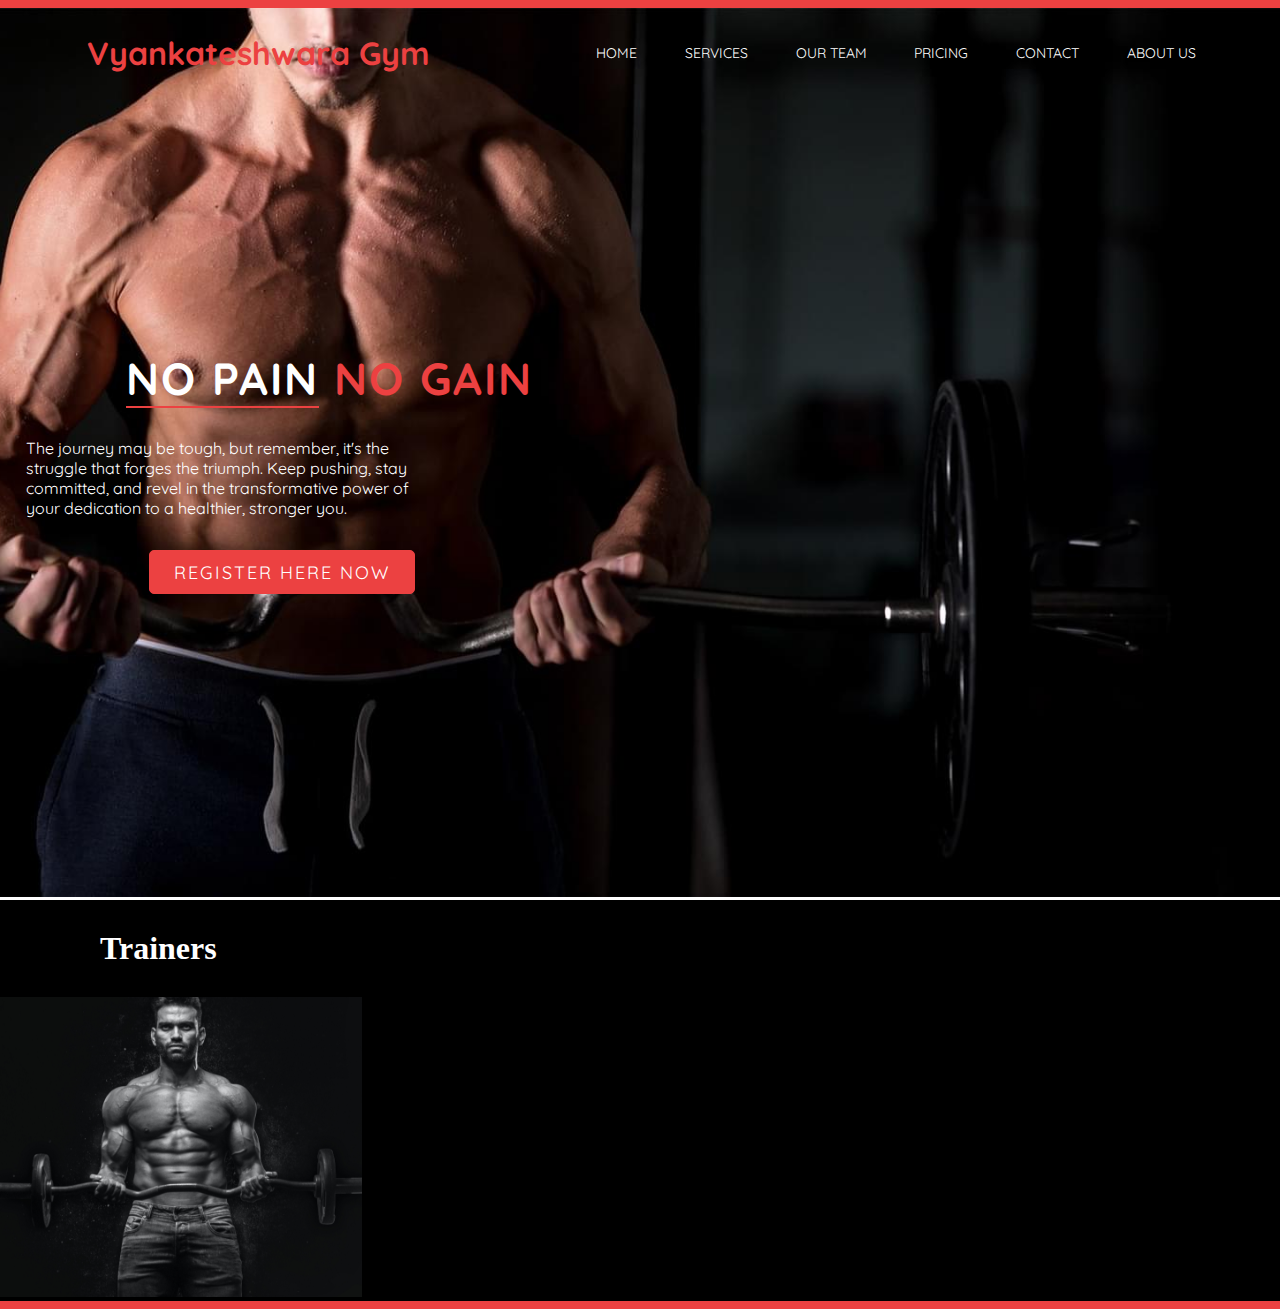
<file: index.html>
<!DOCTYPE html>
<html>
<head>
	<meta charset="utf-8">
	<meta name="viewport" content="width=device-width, initial-scale=1">
	<title>GYM To Train Your Fitness and Mind</title>
	<link rel="stylesheet" href="https://cdnjs.cloudflare.com/ajax/libs/font-awesome/6.0.0-beta3/css/all.min.css" integrity="sha512-Fo3rlrZj/k7ujTnHg4CGR2D7kSs0v4LLanw2qksYuRlEzO+tcaEPQogQ0KaoGN26/zrn20ImR1DfuLWnOo7aBA==" crossorigin="anonymous" referrerpolicy="no-referrer" />
	<link rel="stylesheet" type="text/css" href="style.css">
</head>
<style>
	header{
		background-image: url(img/img.jpg);
	}
</style>
<body>
	<header>
		<nav>
			<div class="logo"><i class="fas fa-dumbbell"></i><span> Vyankateshwara Gym</span></div>
			<ul>
				<a href="index2.html"><li>Home</li></a>				
				<a href="index2.html#Training"><li>Services</li></a>
				<a href="#Trainer"><li>Our Team</li></a>
				<a href="index2.html#Price"><li>Pricing</li></a>
				<a href="index2.html"#form><li>Contact</li></a>
				<a href="index2.html#About"><li>About Us</li></a>
			</ul>			
		</nav>
		<div class="header-container">
			<h1><span class="border-bottom">No Pain</span><span class="text-primary"> No Gain</span></h1>
			<p>The journey may be tough, but remember, it's the struggle that forges the triumph. Keep pushing, stay committed, and revel in the transformative power of your dedication to a healthier, stronger you.</p>
			<center><a href="GYM.html"><button class="btn btn-primary" ><i class="fas font-awesome"></i> Register Here Now</button></a></center>
		</div>		
	</header>
	<h1>Trainers</h1>
	<div class="Trainer" id="Trainer">
		<img src="img/team1.png">


	</div>
</body>
</html>
</file>
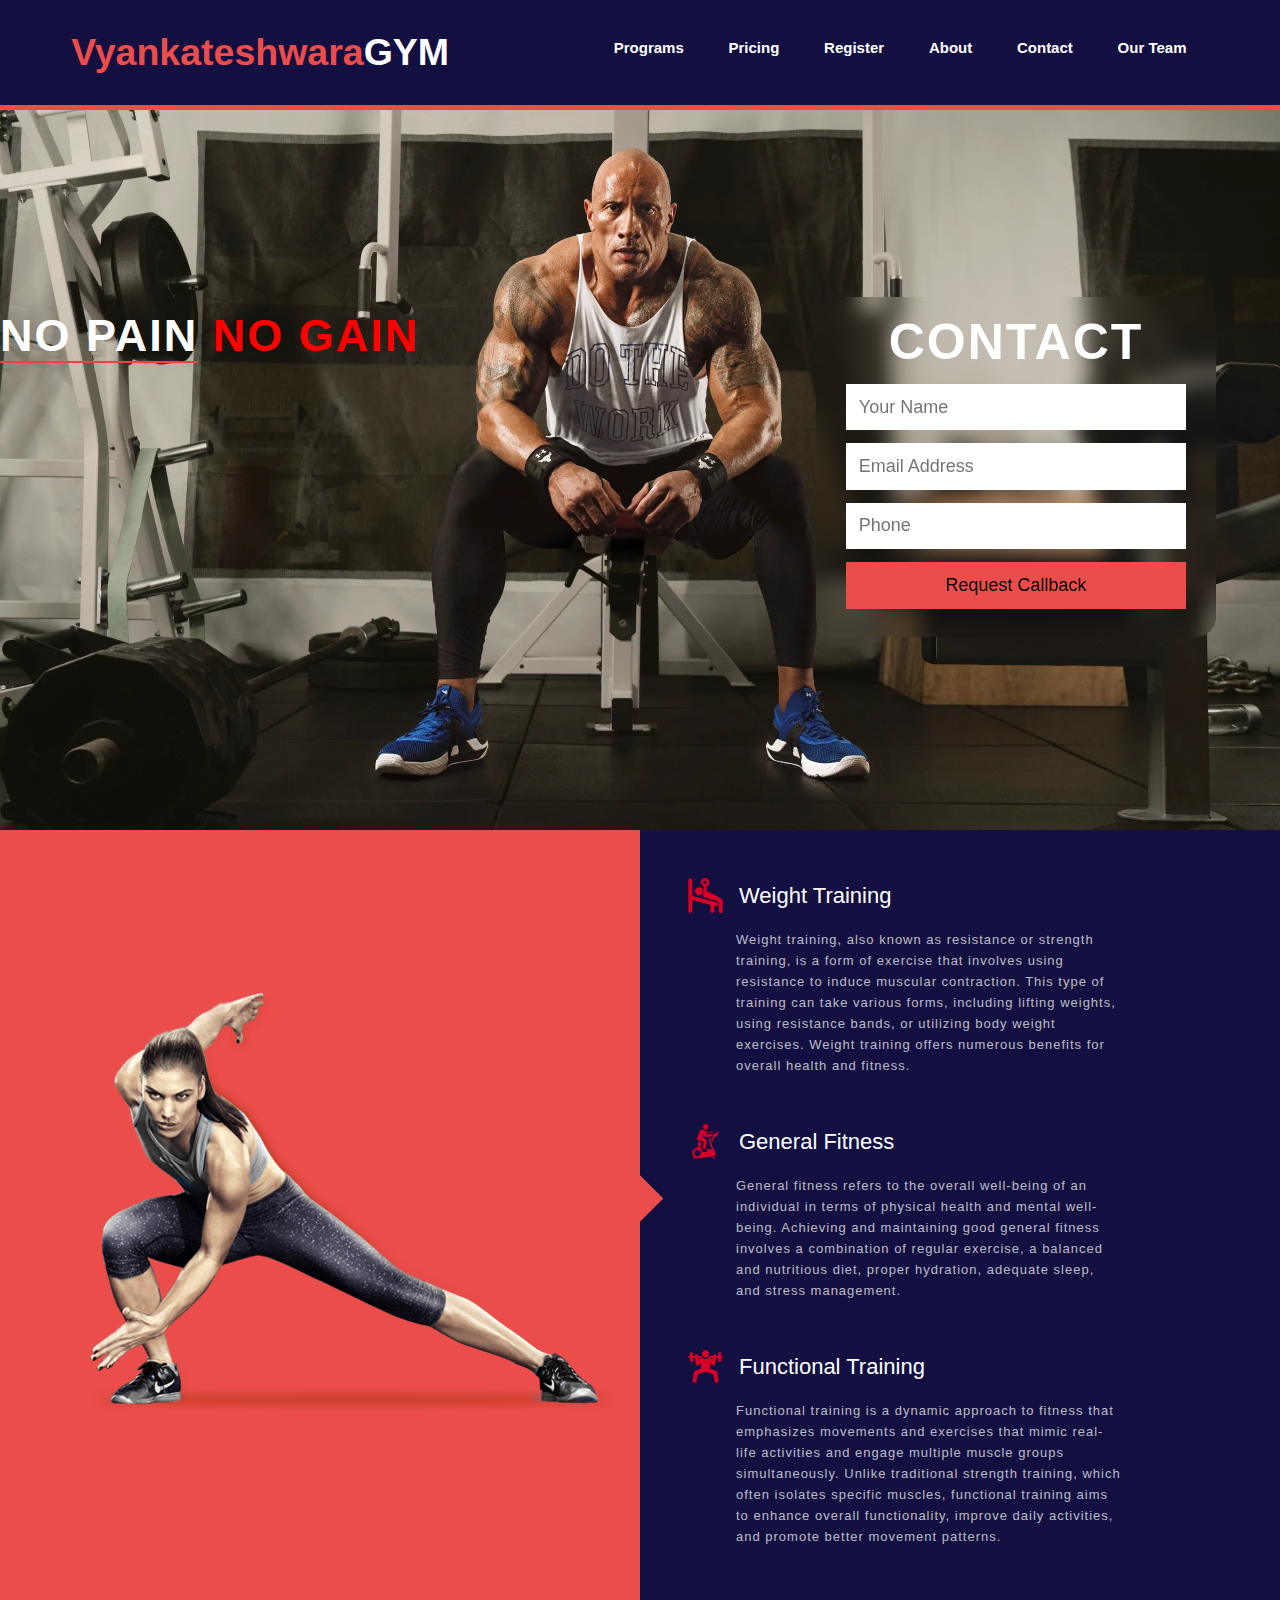
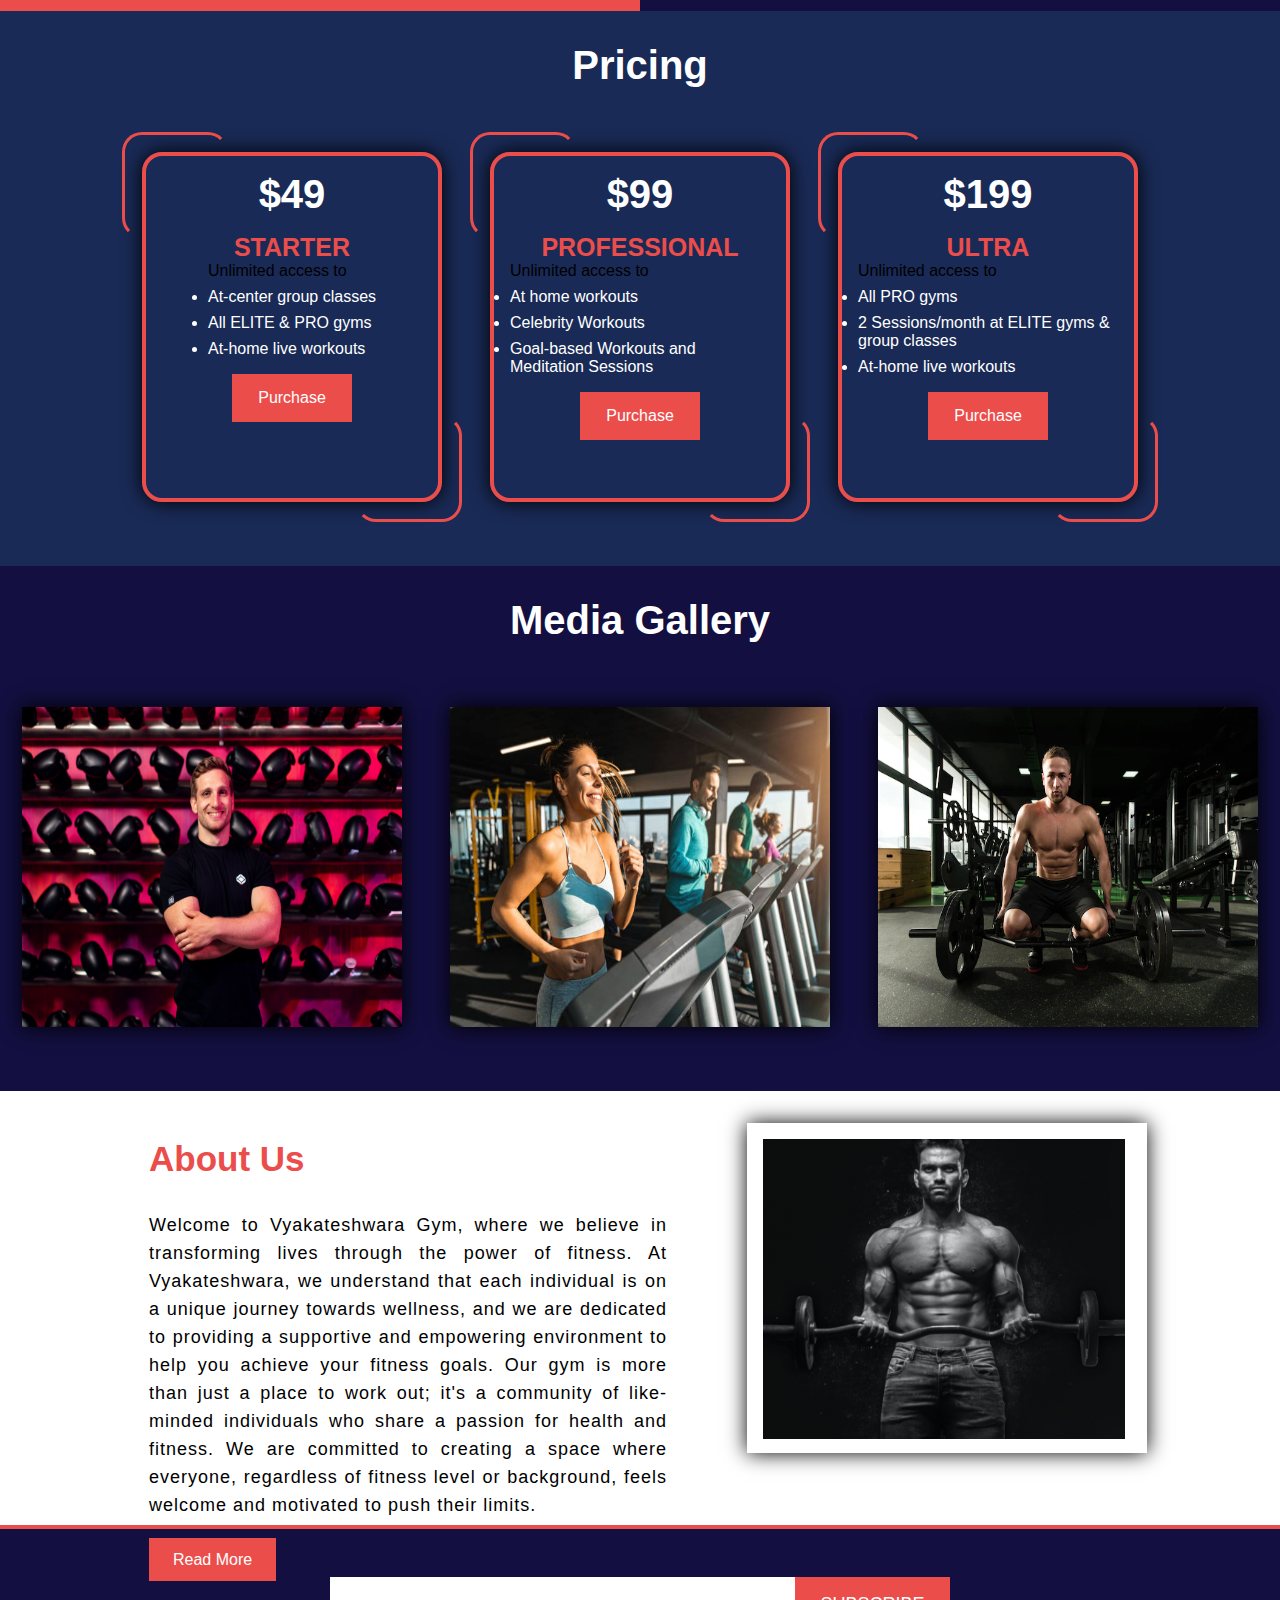
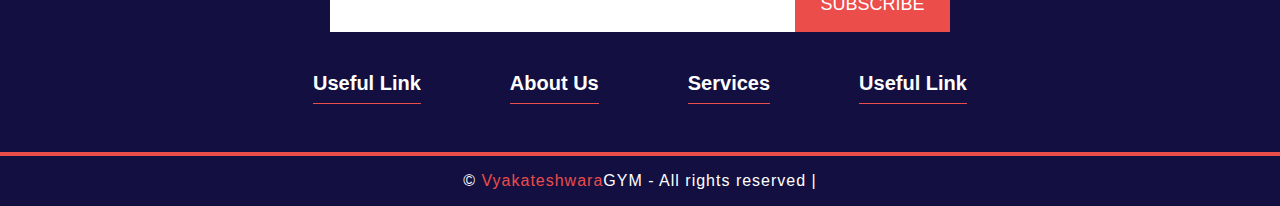
<file: index2.html>
<!DOCTYPE html>
<html>
<head>
	<meta charset="utf-8">
	<meta name="viewport" content="width=device-width, initial-scale=1">
	<title>Vyankateshwara Gym</title>
	<link rel="stylesheet" type="text/css" href="gymstyle.css.css">
</head>
<style>
	.container{
		display:flex;
	}
	.text{
		color: red;
	}
	
</style>
<body>
	
	<div class="header_sec">
		<div class="logo">
			<h2><span class="primary_color">Vyankateshwara</span>GYM</h2>
		</div>
		<ul class="nav_menu">
			<li><a href="#Training">Programs</a></li>
			<li><a href="#Price">Pricing</a></li>
			<li class="Register"><a href="index.html">Register</a></li>
			<li><a href="#About">About</a></li>
			<li><a href="#">Contact</a></li>
			<li><a href="index.html#Trainer">Our Team</a></li>
		</ul>
	</div>
	<div class="container">
	<div class="home_sec">
		
		<h1><span class="border-bottom">No Pain</span><span class="text"> No Gain</span></h1>
		<div class="home_form">
			
			<h2>Contact</h2>
			<form id="form">
				<input type="text"required placeholder="Your Name">
				<input type="email" required placeholder="Email Address">
				<input type="tel" pattern="[0-9]{10}" required placeholder="Phone">
				<button type="submit" value="submit" onclick=""><span>Request Callback</span></button>
			</form>
		</div>
	</div>
</div>
	<div class="services-sec">
		<div class="card-container">
			<img src="img/about-fitness-edited.png">
		</div>
		<div class="card-container" id="Training">
			<div class="service-card">
				<div class="card-title">
					<img src="img/weightlifter-silhouette-100x100.png">
					<h2>Weight Training</h2>
				</div>
				<p>Weight training, also known as resistance or strength training, is a form of exercise that involves using resistance to induce muscular contraction. This type of training can take various forms, including lifting weights, using resistance bands, or utilizing body weight exercises. Weight training offers numerous benefits for overall health and fitness.</p>
			</div>
			<div class="service-card">
				<div class="card-title">
					<img src="img/exercise-100x100.png">
					<h2>General Fitness</h2>
				</div>
				<p>General fitness refers to the overall well-being of an individual in terms of physical health and mental well-being. Achieving and maintaining good general fitness involves a combination of regular exercise, a balanced and nutritious diet, proper hydration, adequate sleep, and stress management. </p>
			</div>
			<div class="service-card">
				<div class="card-title">
					<img src="img/weightlifting-100x100.png">
					<h2>Functional Training</h2>
				</div>
				<p>Functional training is a dynamic approach to fitness that emphasizes movements and exercises that mimic real-life activities and engage multiple muscle groups simultaneously. Unlike traditional strength training, which often isolates specific muscles, functional training aims to enhance overall functionality, improve daily activities, and promote better movement patterns.</p>
			</div>		
		</div>
	</div>
	<div class="pricing-sec" id="Price">
		<h1 class="section-title">Pricing</h1>
		<div class="pricing-row">
			<div class="price-card">
				<h4>$49</h4>
				<h3 class="price-title">Starter</h3>
				<ul>
					Unlimited access to
					<li>At-center group classes</li>
					<li>All ELITE & PRO gyms</li>
					<li>At-home live workouts</li>
				</ul>
				<a href="#">Purchase</a>

			</div>
			<div class="price-card">
				<h4>$99</h4>
				<h3 class="price-title">Professional</h3>
				<ul>
					Unlimited access to
					<li>At home workouts</li>
					<li>Celebrity Workouts</li>
					<li>Goal-based Workouts and Meditation Sessions</li>
				</ul>
				<a href="#">Purchase</a>
			</div>
			<div class="price-card">
				<h4>$199</h4>
				<h3 class="price-title">Ultra</h3>
				<ul>
					Unlimited access to
					<li>All PRO gyms</li>
					<li>2 Sessions/month at ELITE gyms & group classes</li>
					<li>At-home live workouts</li>
				</ul>
				<a href="#">Purchase</a>
			</div>
		</div>
	</div>
	<div class="gallery-sec">
		<h1 class="section-title">Media Gallery</h1>
		<div class="gallery-row">
			<div class="gallery-card">
				<img src="img/blog1.png">
			</div>
			<div class="gallery-card">
				<img src="img/istockphoto-1089939832-612x612.jpg">
			</div>
			<div class="gallery-card">
				<img src="img/bodybuilder-performing-back-exercising-with-barbell-gym_600776-39427.webp">
			</div>			
		</div>		
	</div>
	<div class="about-sec">
		<div class="about-card" id="About">
			<h3>About Us</h3>
			<p>Welcome to Vyakateshwara Gym, where we believe in transforming lives through the power of fitness. At Vyakateshwara, we understand that each individual is on a unique journey towards wellness, and we are dedicated to providing a supportive and empowering environment to help you achieve your fitness goals.

				Our gym is more than just a place to work out; it's a community of like-minded individuals who share a passion for health and fitness. We are committed to creating a space where everyone, regardless of fitness level or background, feels welcome and motivated to push their limits.</p>
			<a href="#">Read More</a>
		</div>
		<div class="about-card">
			<img src="img/team1.png">
		</div>

	</div>
	<footer>
		<div class="subscribeForm">
			<input type="text">
			<button>Subscribe</button>
		</div>
		<div class="footer_nav">
			<div class="footer_menu">
				<h3>Useful Link</h3>
				<ul>
					
				</ul>
			</div>
			<div class="footer_menu">
				<h3>About Us</h3>
				<ul>
					
				</ul>
			</div>
			<div class="footer_menu">
				<h3>Services</h3>
				<ul>
					
				</ul>
			</div>
			<div class="footer_menu">
				<h3>Useful Link</h3>
				<ul>
				</ul>
			</div>
		</div>
		<div class="copyright">
			<p>&copy; <span class="primary_color">Vyakateshwara</span>GYM  - All rights reserved |</p>
		</div>
	
	</footer>

</body>
</html>
</file>
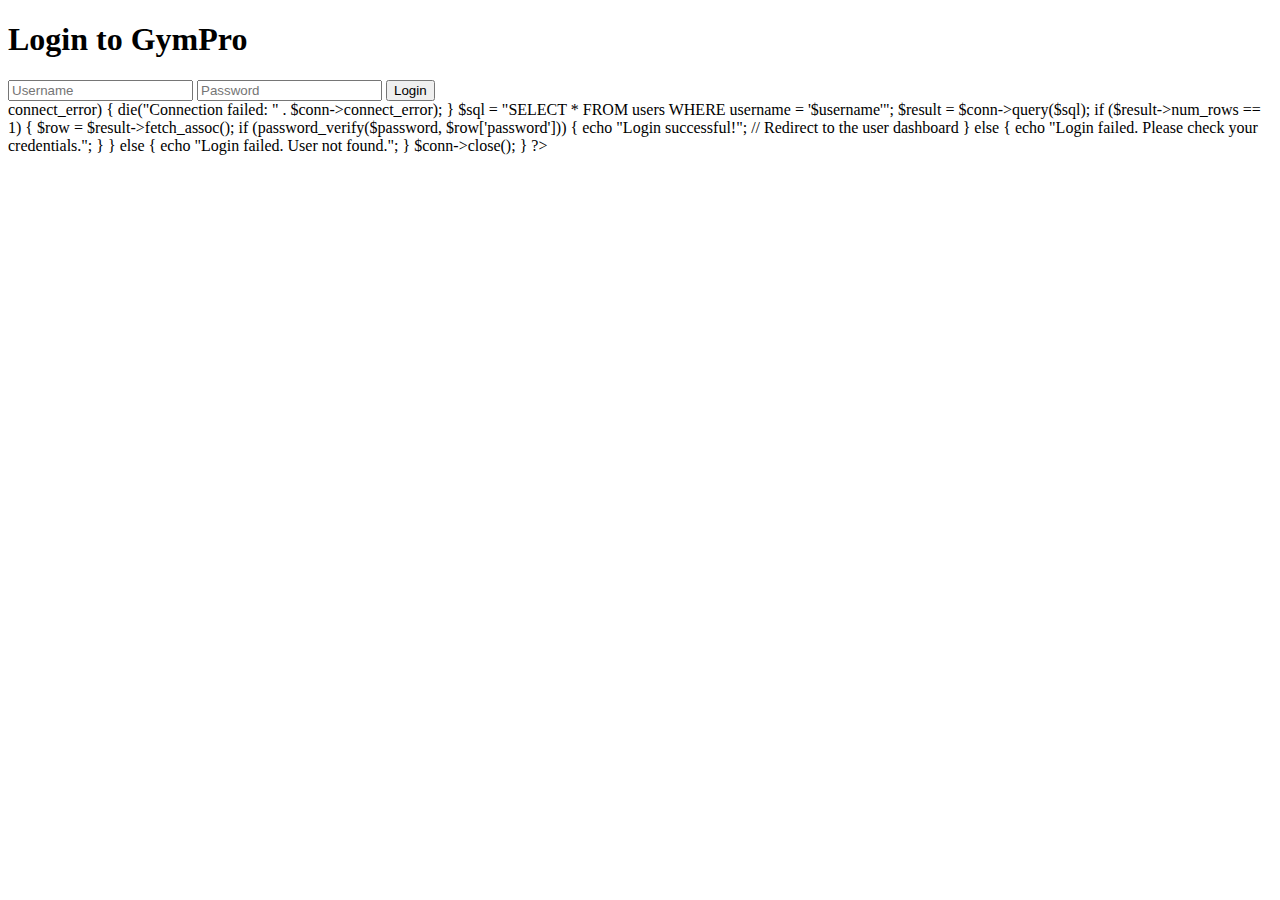
<file: Log in.html>
<!DOCTYPE html>
<html>
<head>
    <title>Login - GymPro</title>
</head>
<body>
    <h1>Login to GymPro</h1>
    <form method="POST" action="login.php">
        <input type="text" name="username" placeholder="Username">
        <input type="password" name="password" placeholder="Password">
        <button type="submit">Login</button>
    </form>

    <?php
    if ($_SERVER['REQUEST_METHOD'] === 'POST') {
        $username = $_POST['username'];
        $password = $_POST['password'];

        $conn = new mysqli('localhost', 'username', 'password', 'gympro_db'); // Replace with your database credentials

        if ($conn->connect_error) {
            die("Connection failed: " . $conn->connect_error);
        }

        $sql = "SELECT * FROM users WHERE username = '$username'";
        $result = $conn->query($sql);

        if ($result->num_rows == 1) {
            $row = $result->fetch_assoc();
            if (password_verify($password, $row['password'])) {
                echo "Login successful!";
                // Redirect to the user dashboard
            } else {
                echo "Login failed. Please check your credentials.";
            }
        } else {
            echo "Login failed. User not found.";
        }

        $conn->close();
    }
    ?>
</body>
</html>
</file>
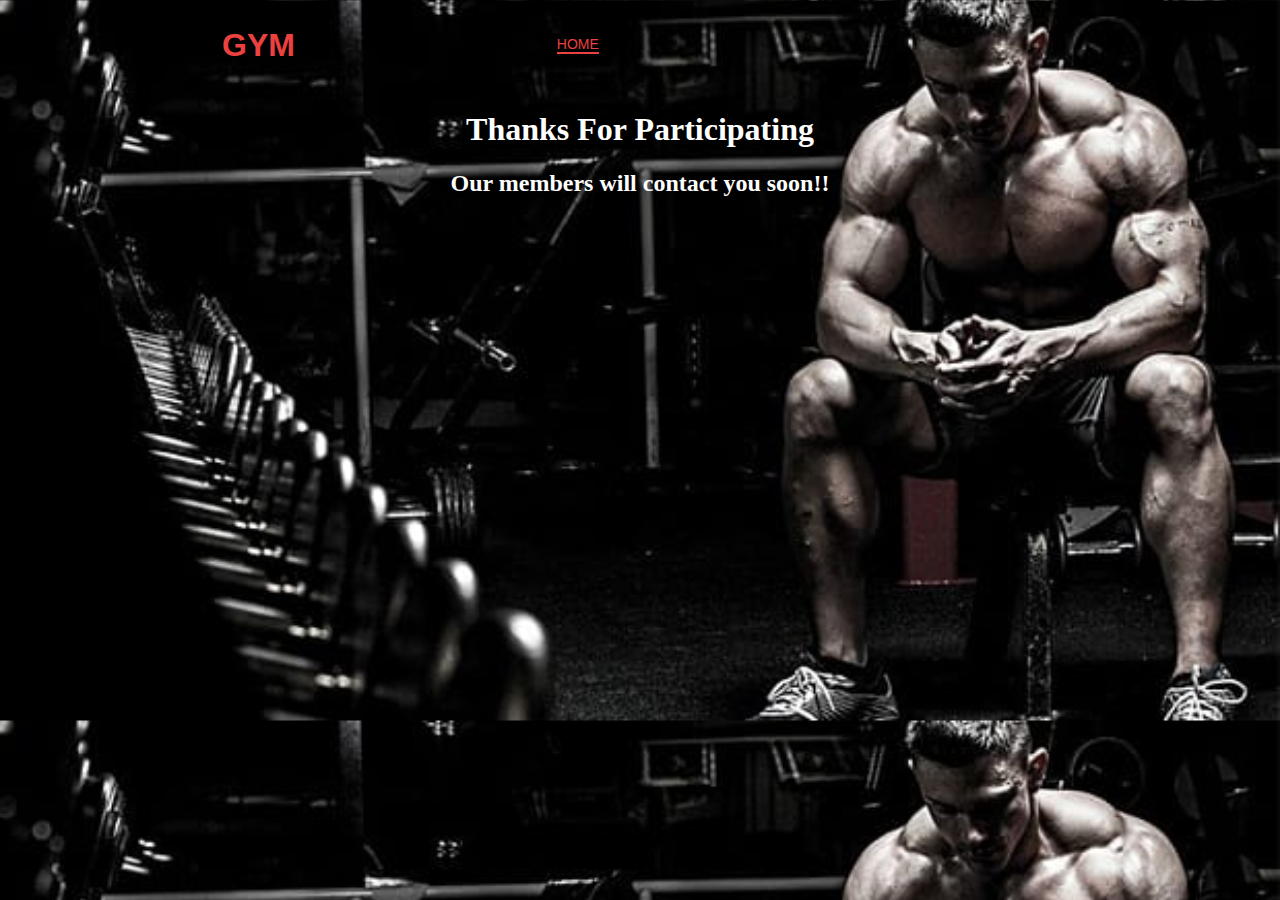
<file: Submit.html>
<!DOCTYPE html>
<html>
<head>
	<meta charset="utf-8">
	<meta name="viewport" content="width=device-width, initial-scale=1">
	<title> Thanks For Participating</title>
	<link rel="stylesheet" href="https://cdnjs.cloudflare.com/ajax/libs/font-awesome/6.0.0-beta3/css/all.min.css" integrity="sha512-Fo3rlrZj/k7ujTnHg4CGR2D7kSs0v4LLanw2qksYuRlEzO+tcaEPQogQ0KaoGN26/zrn20ImR1DfuLWnOo7aBA==" crossorigin="anonymous" referrerpolicy="no-referrer" />
	<link rel="stylesheet" type="text/css" href="styles.css">
<style>
    /* CSS Reset */
    body {
        font-family: 'Baloo Bhai', cursive;
        color: white;
        text-align: center;
        margin: 0px;
        padding: px;
        background: url(img/bod.jpg);
        background-size: cover;
       
    }
    header{
       
        
}
  


</style>
</head>
<body>
    <header>
		<nav>
			<div class="logo"><i class="fas fa-dumbbell"></i><span> GYM</span></div>
			<ul>
				<a href="index.html" class="active"><li>Home</li></a>				
				
			</ul>			
		</nav>
        </div>
        </header>
    <h1>Thanks For Participating </h1>
    <h2> Our members will contact you soon!!</h2>
</body>
</file>
<file: style.css>
@import url('https://fonts.googleapis.com/css2?family=Quicksand:wght@700&display=swap');

*{
	padding: 0;
	margin: 0;
	box-sizing: border-box;
}

body{

	background-color: black;
	border-bottom: 0.5rem solid #ec4141;
}

body header{
	
	width: 100vw;
	height: 100vh;
	background-image: url(img/img.jpg);
	background-size: cover;
	background-repeat: no-repeat;
	background-position: center;
	background-size: cover;
	background-repeat: no-repeat;
	background-position: center;
	border-top: 0.5rem solid #ec4141;
	border-bottom: 0.2rem solid white;
}

nav{
	display: flex;
	height: 90px;
}

nav .logo{
	color: white;
	width: 40%;
	display: flex;
	justify-content: center;
	align-items: center;
	font-size: 32px;
	font-weight: bolder;
	font-family: 'Quicksand', sans-serif;
}


nav .logo span{
	color: #ec4141;
	font-size: 32px;
	margin-left: 5px;
}

nav ul{
	width: 60%;
	display: flex;
	justify-content: center;
	align-items: center;


}

nav ul li{
	list-style: none;

}

nav ul .active{
	border-bottom: 2px solid #ec4141;
	color: #ec4141;

}

nav ul a{
	text-decoration: none;
	text-transform: uppercase;
	font-family: 'Quicksand', sans-serif;
	font-size: 14px;
	padding: 1rem 1.2rem;
	margin: 0 0.3rem;
	color: white;
}

nav ul a:hover{
	border-bottom: 2px solid #ec4141;
	color: #ec4141;

}

.header-container{
	position: relative;
	display: block;
	width: 40%;
	top: 25%;
	left: 2%;
}

.header-container h1{
	color: white;
	font-size: 45px;
	text-transform: uppercase;
	font-family: 'Quicksand', sans-serif;
	letter-spacing: 2px;

}
.text-primary{
	color: #ec4141;

}
.header-container h1 .border-bottom{
	border-bottom: 2px solid #ec4141;	

}

.header-container p{
	color: white;
	margin-top: 2rem;
	width: 80%;
	font-family: 'Quicksand', sans-serif;
}

.btn{
	padding: 0.6rem 1.5rem;
	cursor: pointer;
	outline: none;
	border: 1.4px solid black;

}

.btn-primary{
	text-transform: uppercase;
	font-family: 'Quicksand', sans-serif;
	letter-spacing: 2px;
	margin-top: 2rem;
	color: white;
	background-color: #ec4141;
	border: 1.4px solid #ec4141;
	border-radius: 5px;
	font-size: 18px;
	transition: all 0.5s linear;
}

.btn-primary:hover{
	background-color: transparent;
}
h1{
	color: white;
	padding-left: 100px;
	margin-bottom: 30px;
	margin-top: 30px;
}
</file>
<file: gymstyle.css.css>
:root{
	--primary-color: #eb4d4b;
	--transition: .2s ease-in-out;
}
*{
	margin: 0;
	padding: 0;
	box-sizing: border-box;
	font-family: Arial, Helvetica, San sans-serif;
}
body{
	background: #130f40;
}

a{
	text-decoration: none;
	color: #FFF;
}
.primary_color{
	color: var(--primary-color);
}
.header_sec{
	display: flex;
	width: 100%;
	justify-content: space-around;
	align-items: center;
	height: 110px;
	border-bottom: 5px solid var(--primary-color);
}
.logo{
	color: #fff;
	font-size: 25px;
}
.nav_menu{
	display: flex;
	align-items: center;
	list-style: none;
	height: 100%;
}
.nav_menu li{
	margin: 0 .2rem;
	padding: 0 1.2rem 0.3rem 1.2rem;
	border-bottom: 6px solid transparent;
	transition: var(--transition);
	cursor: pointer;
	font-weight: 600;
	font-size: 15px;
	position: relative;
}
.nav_menu li:before{
	content: "";
	position: absolute;
	width: 5%;
	height: 5px;
	bottom: -6px;
	left: 0;
	transition: var(--transition);
}
.nav_menu li:hover:before{
	width: 100%;
	background: var(--primary-color);
}
.home_sec{
	background: url(img/Rock.webp);
	background-size: cover;
	background-repeat: no-repeat;
	height: 80vh;
	width: 100%;
}


.home_form{
	width: 400px;
	background: rgba(0, 0, 0 / 10%);
	display: flex;
	position: absolute;
	justify-content: center;
	right: 5%;
	top: 33%;
	flex-direction: column;
	align-items: center;
	padding: 1rem 0;
	backdrop-filter: blur(10px);
	border-radius: 20px;
}
.home_sec h1 {
	color: white;
	font-size: 45px;
	text-transform: uppercase;
	font-family: 'Quicksand', sans-serif;
	letter-spacing: 2px;	
	
}

.home_sec h1 {
	padding-top: 200px;
}

.home_sec h2 {
	color: white;
	font-size: 50px;
	text-transform: uppercase;
	font-family:'Quicksand' , sans-serif;
	letter-spacing: 2px;
}

.border-bottom{
	border-bottom: 2px solid #ec4141;	

}

.home_form h1{
	color: #fff;
	text-transform: uppercase;
}
.home_form form{
	width: 85%;
}
.home_form form input, button{
	width: 100%;
	display: block;
	padding: .8rem;
	outline: none;
	margin: .8rem 0;
	overflow: hidden;
	border: none;
	font-size: 18px;
}
.home_form form input {
	background: #fff;
	color: #000;
}
.home_form form button{
	cursor: pointer;
	background: var(--primary-color);
	transition: var(--transition);
	position: relative;
	z-index: 0;
}
.home_form form button:before{
	content: "";
	position: absolute;
	left: 0;
	top: 0;
	height: 100%;
	width: 100%;
	background: rgba(0 0 0 / 20%);
	z-index: -1;
	transform: translateX(-110%);
	transition: var(--transition);
}
.home_form form button:hover:before{
	transform: translateX(0);
}
.services-sec{
	display: flex;
	justify-content: center;
	width: 100%;
}
.services-sec .card-container{
	width: 50%;
}
.services-sec .card-container:first-child{
	background: var(--primary-color);
	position: relative;
}
.services-sec .card-container:first-child img{
	position: absolute;
	right: 1rem;
	top: 20%;
}
.services-sec .card-container:first-child:before{
	content: "";
	position: absolute;
	top: 45%;
	right: -1rem;
	width: 35px;
	height: 35px;
	background: var(--primary-color);
	transform: rotate(225deg);
}
.services-sec .card-container:last-child{
	padding: 1rem 3rem;
	padding-top: 3rem;
}
.service-card{
	margin-bottom: 2rem;
}
.service-card .card-title{
	display: flex;
	align-items: center;
}
.service-card .card-title img{
	width: 35px;
}
.service-card .card-title h2{
	margin-left: 1rem;
	font-size: 22px;
	font-weight: 500;
	color: #fff;
}
.service-card p{
	padding: 1rem 0;
	padding-left: 3rem;
	font-size: 13px;
	letter-spacing: 1px;
	color: #fff;
	line-height: 21px;
	width: 80%;
	opacity: .7;
}
.pricing-sec{
	padding: 2rem 0;
	background: #192a56;
}
.section-title{
	text-align: center;
	color: #fff;
	font-size: 40px;
}
.pricing-row{
	display: flex;
	justify-content: center;
	gap: 3rem;
	padding: 2rem 0;
	margin-top: 2rem;
}
.price-card{
	padding: 1rem;
	width: 300px;
	height: 350px;
	border-radius: 20px;
	box-shadow: 0 0 20px #000;
	display: flex;
	flex-direction: column;
	align-items: center;
	border: 4px solid var(--primary-color);
	position: relative;
	transition: var(--transition);
}
.price-card:hover{
	transform: scale(1.1);
}
.price-card:before{
	content: "";
	position: absolute;
	width: 100px;
	height: 100px;
	top: -1.5rem;
	left: -1.5rem;
	border: 3px solid transparent;
	border-radius: 20px;
	border-top-color: var(--primary-color);
	border-left-color: var(--primary-color);
}
.price-card:after{
	content: "";
	position: absolute;
	width: 100px;
	height: 100px;
	bottom: -1.5rem;
	right: -1.5rem;
	border: 3px solid transparent;
	border-radius: 20px;
	border-bottom-color: var(--primary-color);
	border-right-color: var(--primary-color);
}
.price-card h4{
	color: #fff;
	font-size: 40px;
}
.price-title{
	color: var(--primary-color);
	margin-top: 1rem;
	font-size: 25px;
	text-transform: uppercase;
}
.price-card ul li{
	margin-top: .5rem;
	color: #fff;
	font-family:'Quicksand', sans-serif	;
	
}
.price-card a{
	padding: .8rem 1.5rem;
	margin-top: 1rem;
	background: var(--primary-color);
	border: 2px solid var(--primary-color);
	transition: var(--transition);
}
.price-card a:hover{
	background: transparent;
}
.gallery-sec{
	padding: 2rem 0;
}
.gallery-row{
	padding: 2rem 0;
	margin-top: 2rem;
	display: flex;
	gap: 3rem;
	justify-content: center;
}
.gallery-card{
	width: 380px;
	height: 320px;
	box-shadow: 0 0 20px #000;
}
.gallery-card img{
	height: 100%;
	width: 100%;
}
.about-sec{
	display: flex;
	background: #fff;
	padding: 2rem 0;
	justify-content: center;
}
.about-card{
	padding: 1rem;
	width: 400px;
	height: 370px;
	margin: 0 2rem;
}
.about-card:first-child{
	width: 550px;
}
.about-card:first-child h3{
	color: var(--primary-color);
	font-size: 35px;
}
.about-card:first-child p{
	margin-top: 2rem;
	font-size: 18px;
	text-align: justify;
	letter-spacing: 1px;
	line-height: 28px;
	margin-bottom: 2rem;
}
.about-card:first-child a{
	padding: .8rem 1.5rem;
	background: var(--primary-color);
	transition: var(--transition);
}
.about-card:first-child a:hover{
	letter-spacing: 2px;
}
.about-card:last-child{
	height: 330px;
	box-shadow: 0 0 20px #000;
}
footer{
	padding-top: 3rem;
	display: flex;
	justify-content: center;
	align-items: center;
	flex-direction: column;
	border-top: 4px solid var(--primary-color);
}
footer .subscribeForm{
	width: 620px;
	height: 55px;
	display: flex;
}
footer .subscribeForm input{
	width: 75%;
	height: 100%;
	outline: none;
	border: none;
	padding: 0 20px;
	font-size: 18px;
}
footer .subscribeForm button{
	width: 25%;
	height: 100%;
	margin: 0;
	background: var(--primary-color);
	color: #fff;
	text-transform: uppercase;
	cursor: pointer;
}
.footer_nav{
	display: flex;
	margin-top: 2rem;
	width: 60%;
	justify-content: space-evenly;
}
.footer_menu{
	margin: 0 2rem;
}
.footer_menu h3{
	color: #fff;
	font-size: 20px;
	padding: .5rem 0;
	margin-bottom: 1rem;
	border-bottom: 1px solid var(--primary-color);
}
.footer_menu ul{
	list-style: none;
}
.footer_menu ul a li{
	font-size: 18px;
	margin: .5rem 0;
}
.footer_menu ul a:hover{
	color: var(--primary-color);
}
.copyright{
	padding: 1rem 0;
	border-top: 4px solid var(--primary-color);
	width: 100%;
	margin-top: 2rem;
	text-align: center;
	color: #fff;
	letter-spacing: 1px;
	font-size: 16px;
}

ul li{
	

}
</file>
<file: styles.css>
nav{
	display: flex;
	height: 90px;
}

nav .logo{
	color: white;
	width: 40%;
	display: flex;
	justify-content: center;
	align-items: center;
	font-size: 32px;
	font-weight: bolder;
	font-family: 'Quicksand', sans-serif;
}


nav .logo span{
	color: #ec4141;
	font-size: 32px;
	margin-left: 5px;
}

nav ul{
	width:;
    font-size: large;
	display: flex;
	justify-content: center;
	align-items: center;


}

nav ul li{
	list-style: none;

}

nav ul .active{
	border-bottom: 2px solid #ec4141;
	color: #ec4141;

}

nav ul a{
	text-decoration: none;
	text-transform: uppercase;
	font-family: 'Quicksand', sans-serif;
	font-size: 14px;
	padding: ;
	margin: 0 0.3rem;
	color: white;
}

nav ul a:hover{
	border-bottom: 2px solid #ec4141;
	color: #ec4141;

}

.header-container{
	position: relative;
	display: block;
	width: 40%;
	top: 25%;
	left: 2%;
}

.header-container h1{
	color: white;
	font-size: 45px;
	text-transform: uppercase;
	font-family: 'Quicksand', sans-serif;
	letter-spacing: 2px;

}
.text-primary{
	color: #ec4141;

}
.header-container h1 .border-bottom{
	border-bottom: 2px solid #ec4141;	

}

.header-container p{
	color: white;
	margin-top: 2rem;
	width: 80%;
	font-family: 'Quicksand', sans-serif;
}
</file>
